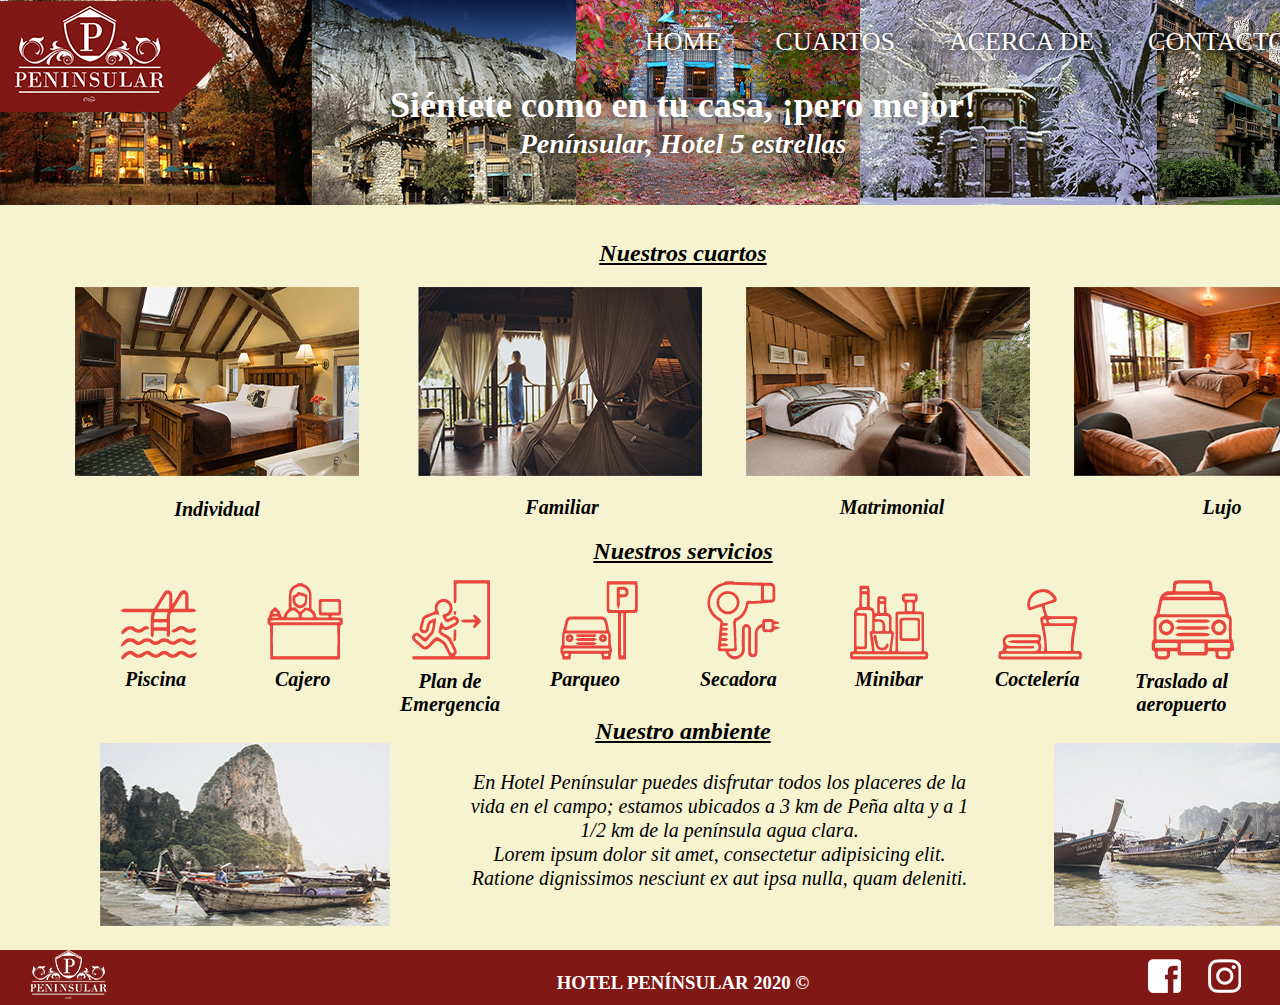
<file: index.html>
<!doctype html>
<html>
<head>
<meta charset="utf-8">
<title>Hotel-peninsular</title>
	<link rel="stylesheet" href="css/normalize.css">
	<link href="css/estilosgenerales.css" rel="stylesheet" type="text/css">
	<link rel="stylesheet" href="cuartos.html">
	<link rel="stylesheet" href="acerca de.html">
	<link rel="stylesheet" href="contacto.html">
</head>
	
<body>
<div id="wrapper">
	<header>
		<h1><figure><img src="propuesta-assets/logo.png" alt="logotipo"></figure></h1>
		<nav id="menu" role="navigation">
		<ul>
		  <li><a href="index.html">HOME</a></li>
		  <li><a href="cuartos.html">CUARTOS</a></li>
			<li><a href="acerca de.html">ACERCA DE</a></li>
			<li><a href="contacto.html">CONTACTO </a></li>
			</ul>
		</nav>
		
		<h1 id="frase">Siéntete como en tu casa, ¡pero mejor!</h1>
		<h3 id="Subtitulo">Penínsular, Hotel 5 estrellas</h3>
	  </header>
  
	<div class="seccion1">
		<h2 id="titulo1">Nuestros cuartos</h2>
		<img src="propuesta-assets/cama_individual.jpg" alt="1" id="camaind">
		<img src="propuesta-assets/cama_familiar.jpg" alt="2" id="camafam">
		<img src="propuesta-assets/cama_matrimonial.jpg" alt="3" id="cammat">
		<img src="propuesta-assets/cama_lujo.jpg" alt="4" id="camlu">
		<h3 id="ind">Individual</h3>
		<h3 id="fam">Familiar</h3>
		<h3 id="mat">Matrimonial</h3>
		<h3 id="lu">Lujo</h3>
		</div>
	  <!--/*AQUÍ INICIA SECCIÓN ÍCONOS*/-->
		<div class="seccion2">
		<h2 id="titulo2">Nuestros servicios</h2>
			<div class="images">
			<img src="propuesta-assets/1.png" alt="" id="pool">
			
			<img src="propuesta-assets/2.png" alt="" id="cajero">
			
			<img src="propuesta-assets/3.png" alt="" id="plan">
			
			<img src="propuesta-assets/4.png" alt="" id="parqueo">
			
			<img src="propuesta-assets/5.png" alt="" id="secadora">
			
			<img src="propuesta-assets/6.png" alt="" id="mini">
			
			<img src="propuesta-assets/7.png" alt="" id="cocteleria">
		
			<img src="propuesta-assets/8.png" alt="" id="traslado">
			</div>
			<div>
			<h3 id="pisc">Piscina</h3>
			<h3 id="caje">Cajero</h3>
			<h3 id="plann">Plan de <br>Emergencia</h3>
			<h3 id="parq">Parqueo</h3>
			<h3 id="sec">Secadora</h3>
			<h3 id="min">Minibar</h3>
			<h3 id="coct">Coctelería</h3>
			<h3 id="tras">Traslado al <br>aeropuerto</h3>
			</div>
  </div>	
	 <!-- /*AQUÍ TERMINA SECCIÓN ÍCONOS*/-->	
    <div class="seccion3">
	  <h2 id="titulo3">Nuestro ambiente</h2>
		  <img src="propuesta-assets/ambiente1.jpg" alt="5" id="amb1">
		  <img src="propuesta-assets/ambiente2.jpg" alt="6" id="amb2"> 
		  <p id="texto1"> En Hotel Penínsular puedes disfrutar todos los placeres de la vida en el campo; estamos ubicados a 3 km de Peña  alta y a 1 1/2 km de la península agua clara. <br>
			  Lorem ipsum dolor sit amet, consectetur adipisicing elit. Ratione dignissimos nesciunt ex aut ipsa nulla, quam deleniti.</p>
	</div>

	</div>
	<footer class="footer">
	<img src="propuesta-assets/peninsular.png" alt="" id="peninsular">
		<img src="propuesta-assets/face.png" alt="face" id="face">
		<img src="propuesta-assets/insta.png#" alt="insta" id="insta">
		
		<h3 id="nota">HOTEL PENÍNSULAR 2020 © </h3>
</footer>
</body>
</html>
</file>
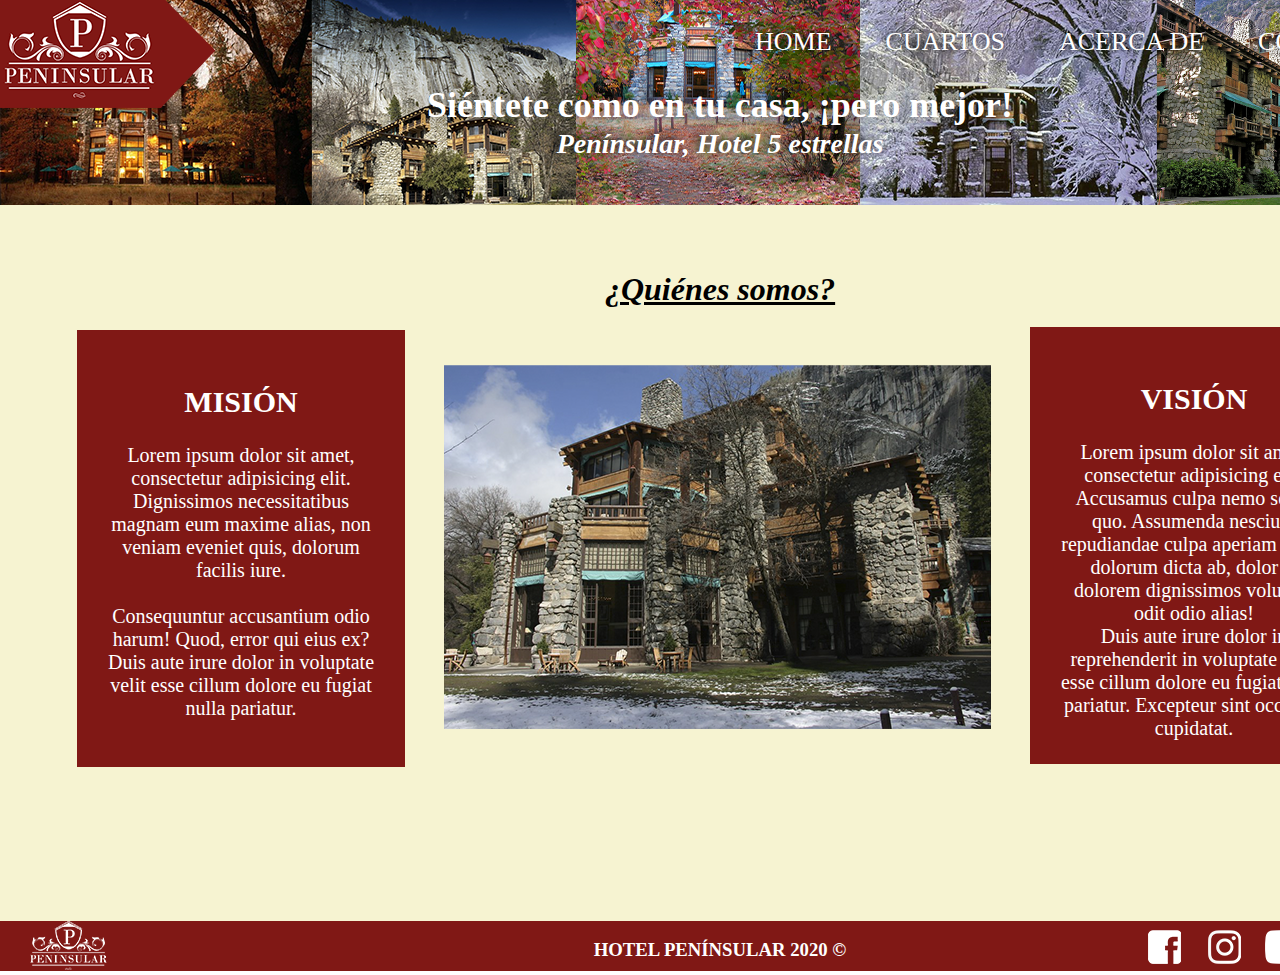
<file: acerca de.html>
<!doctype html>
<html>
<head>
<meta charset="utf-8">
<title>Hotel-peninsular</title>
	<link rel="stylesheet" href="css/normalize.css">
	<link href="css/estilosgenerales_acerca.css" rel="stylesheet" type="text/css">
	<link rel="stylesheet" href="index.html">
	<link rel="stylesheet" href="cuartos.html">
	<link rel="stylesheet" href="contacto.html">
</head>
	
<body>
<div id="wrapper">
	<header>
		<h1><figure><img src="propuesta-assets/logo.png" alt="logotipo"></figure></h1>
		<nav id="menu" role="navigation">
		<ul>
		  <li><a href="index.html">HOME</a></li>
		  <li><a href="cuartos.html">CUARTOS</a></li>
			<li><a href="acerca de.html">ACERCA DE</a></li>
			<li><a href="contacto.html">CONTACTO </a></li>
			</ul>
		</nav>
		
		<h1 id="frase">Siéntete como en tu casa, ¡pero mejor!</h1>
		<h3 id="Subtitulo">Penínsular, Hotel 5 estrellas</h3>
	  </header> <!--SIGUIENTE LINEA CONTENIDO-->
	<section>
		<article>
			<h1 id="titulo">¿Quiénes somos?</h1>
	  <div class="cuadro1">
		  <h2>MISIÓN</h2>
			<p>Lorem ipsum dolor sit amet, consectetur adipisicing elit. Dignissimos necessitatibus magnam eum maxime alias, non veniam eveniet quis, dolorum facilis iure. <br>
		<br>Consequuntur accusantium odio harum! Quod, error qui eius ex? Duis aute irure dolor in  voluptate velit esse cillum dolore eu fugiat nulla pariatur.</p>
			</div>
			<img src="propuesta-assets/hotel.png" alt="#" id="hotel">
			<div class="cuadro2">
				<h2>VISIÓN</h2>
			<p>Lorem ipsum dolor sit amet, consectetur adipisicing elit. Accusamus culpa nemo sequi quo. Assumenda nesciunt repudiandae culpa aperiam quod, dolorum dicta ab, dolor et dolorem dignissimos voluptas odit odio alias! <br>Duis aute irure dolor in reprehenderit in voluptate velit esse cillum dolore eu fugiat nulla pariatur. Excepteur sint occaecat cupidatat.
				</p>
			</div>
			</article>
	  </section>
	
	</div>
	<!--INICIA FOOTER-->
	<footer class="footer">
	<img src="propuesta-assets/peninsular.png" alt="" id="peninsular">
		<img src="propuesta-assets/face.png" alt="face" id="face">
		<img src="propuesta-assets/insta.png#" alt="insta" id="insta">
		<img src="propuesta-assets/youtube.png" alt="you" id="you">
		<h3 id="nota">HOTEL PENÍNSULAR 2020 © </h3>
	</footer>
</body>
</html>
</file>
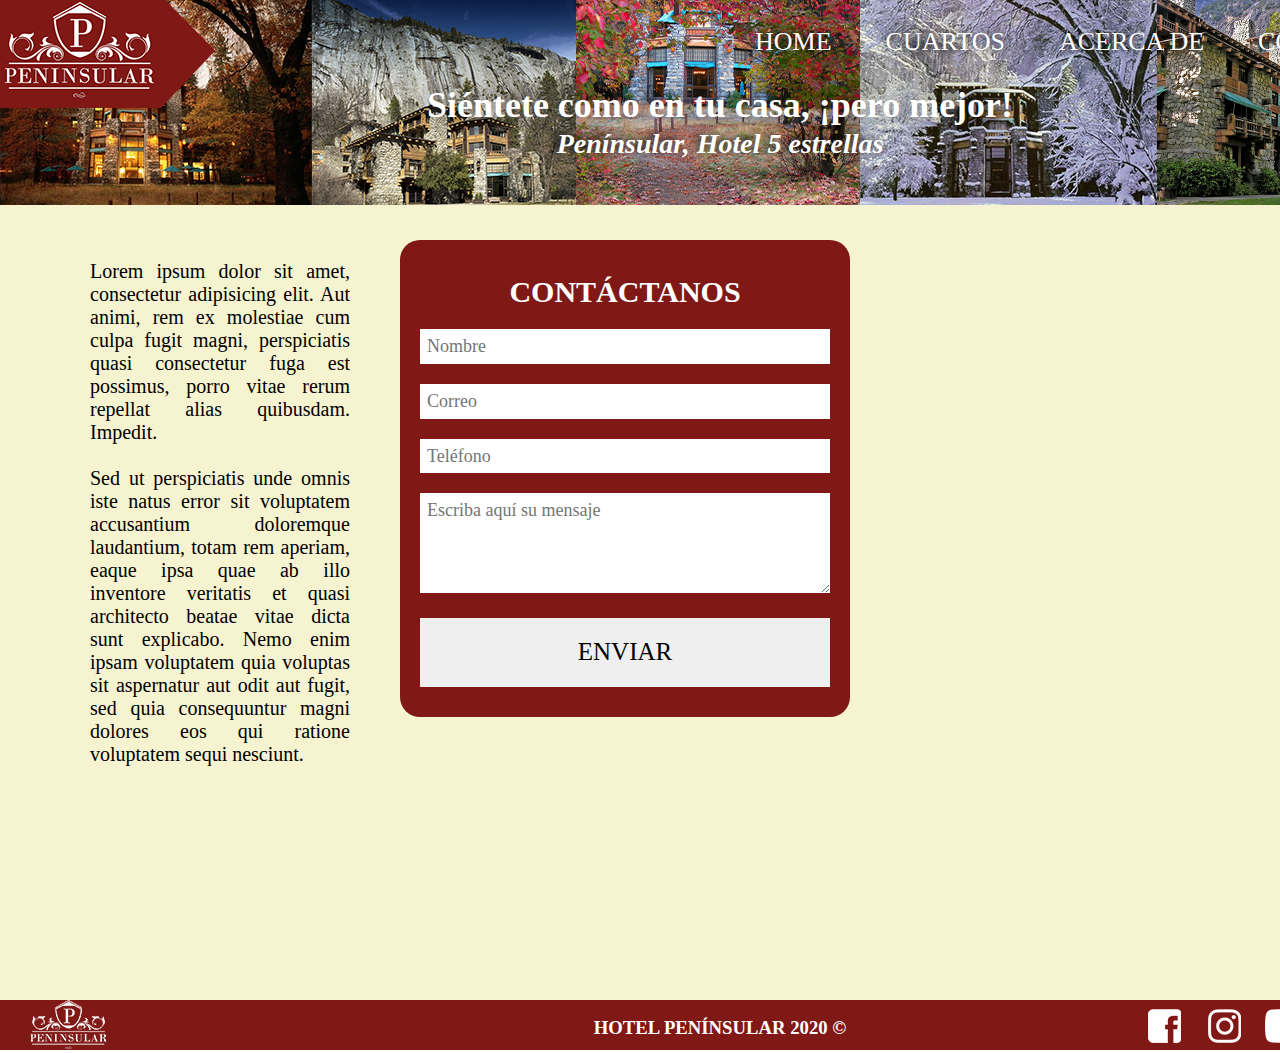
<file: contacto.html>
<!doctype html>
<html>
<head>
<meta charset="utf-8">
<title>Hotel-peninsular</title>
	<link rel="stylesheet" href="css/normalize.css">
	<link href="css/estilosgenerales_contacto.css" rel="stylesheet" type="text/css">
	<link rel="stylesheet" href="index.html">
	<link rel="stylesheet" href="cuartos.html">
	<link rel="stylesheet" href="acerca de.html">
</head>
	
<body>
<div id="wrapper">
	<header>
		<h1><figure><img src="propuesta-assets/logo.png" alt="logotipo"></figure></h1>
		<nav id="menu" role="navigation">
		<ul>
		  <li><a href="index.html">HOME</a></li>
		  <li><a href="cuartos.html">CUARTOS</a></li>
			<li><a href="acerca de.html">ACERCA DE</a></li>
			<li><a href="contacto.html">CONTACTO </a></li>
			</ul>
		</nav>
		
		<h1 id="frase">Siéntete como en tu casa, ¡pero mejor!</h1>
		<h3 id="Subtitulo">Penínsular, Hotel 5 estrellas</h3>
	  </header>
	<!--INICIO contacto-->
<form action="">
	 <h2>CONTÁCTANOS</h2>
	 <input type="text" name="Nombre" placeholder="Nombre">
     <input type="text" name="Correo" placeholder="Correo">
	 <input type="text" name="Telefono" placeholder="Teléfono">
<textarea name="mensaje" placeholder="Escriba aquí su mensaje"></textarea>
		<input type="button" value="ENVIAR" id="boton">
	</form>
	<!--FINAL contacto-->
	<p id="texto">Lorem ipsum dolor sit amet, consectetur adipisicing elit. Aut animi, rem ex molestiae cum culpa fugit magni, perspiciatis quasi consectetur fuga est possimus, porro vitae rerum repellat alias quibusdam. Impedit. <br><br>Sed ut perspiciatis unde omnis iste natus error sit voluptatem accusantium doloremque laudantium, totam rem aperiam, eaque ipsa quae ab illo inventore veritatis et quasi architecto beatae vitae dicta sunt explicabo. Nemo enim ipsam voluptatem quia voluptas sit aspernatur aut odit aut fugit, sed quia consequuntur magni dolores eos qui ratione voluptatem sequi nesciunt.</p>
</div>
	<!--INICIO FOOTER-->
	<footer class="footer">
	<img src="propuesta-assets/peninsular.png" alt="" id="peninsular">
		<img src="propuesta-assets/face.png" alt="face" id="face">
		<img src="propuesta-assets/insta.png#" alt="insta" id="insta">
		<img src="propuesta-assets/youtube.png" alt="you" id="you">
		<h3 id="nota">HOTEL PENÍNSULAR 2020 © </h3>
	</footer>
</body>
</html>
</file>
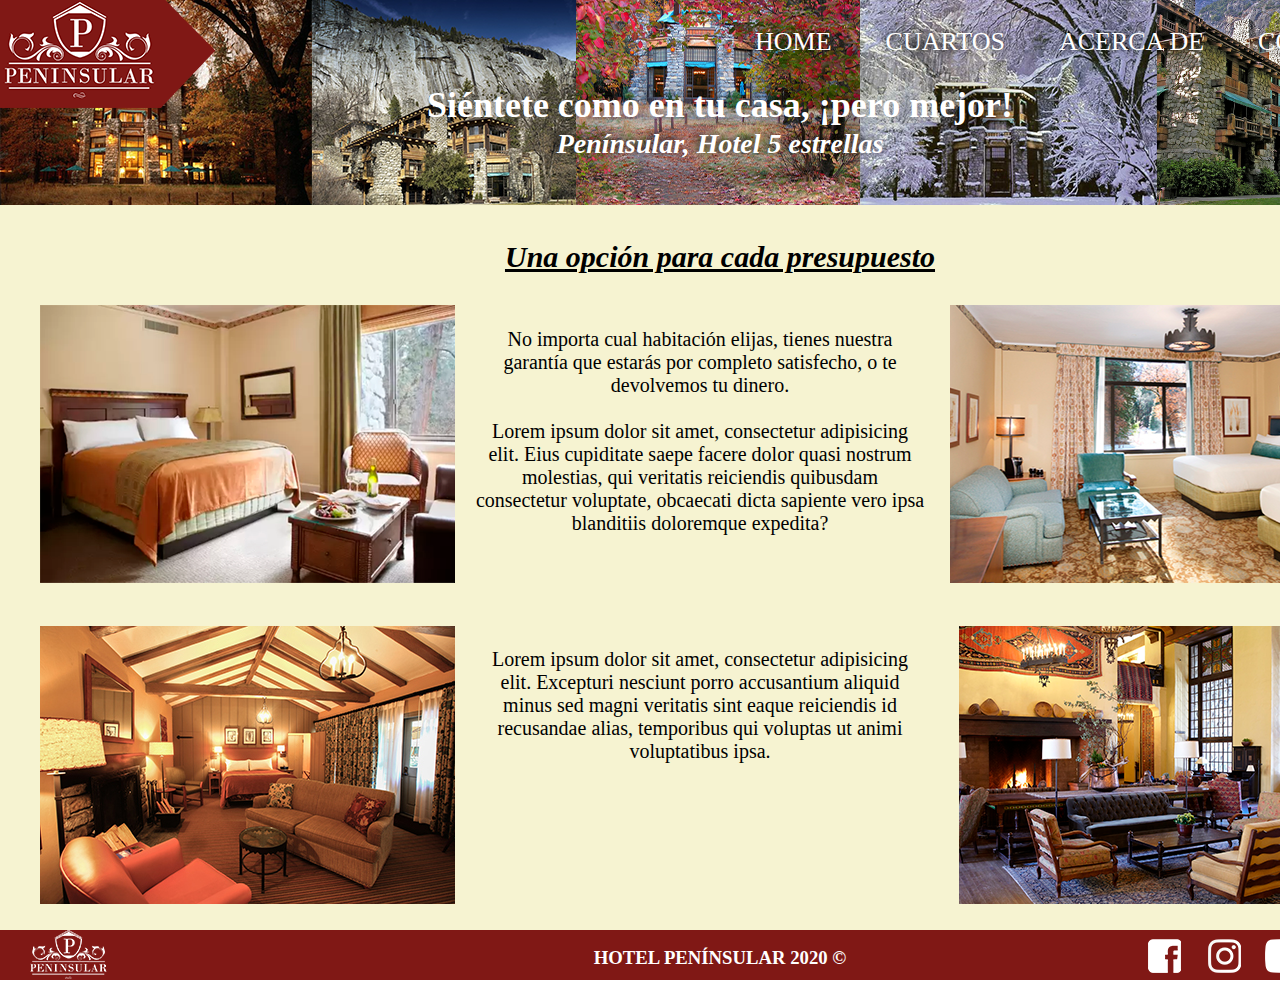
<file: cuartos.html>
<!doctype html>
<html>
<head>
<meta charset="utf-8">
<title>Hotel-peninsular</title>
	<link rel="stylesheet" href="css/normalize.css">
	<link href="css/estilosgenerales_cuartos.css" rel="stylesheet" type="text/css">
		<link rel="stylesheet" href="index.html">
	<link rel="stylesheet" href="acerca de.html">
	<link rel="stylesheet" href="contacto.html">
</head>
	
<body>
<div id="wrapper">
	<header>
		<h1><figure><img src="propuesta-assets/logo.png" alt="logotipo"></figure></h1>
		<nav id="menu" role="navigation">
		<ul>
		  <li><a href="index.html">HOME</a></li>
		  <li><a href="cuartos.html">CUARTOS</a></li>
			<li><a href="acerca de.html">ACERCA DE</a></li>
			<li><a href="contacto.html">CONTACTO </a></li>
			</ul>
		</nav>
		
		<h1 id="frase">Siéntete como en tu casa, ¡pero mejor!</h1>
		<h3 id="Subtitulo">Penínsular, Hotel 5 estrellas</h3>
	  </header>
  
	<section>
	  <article>
		<div id="cuartos">
		  <h3 id="titulo">Una opción para cada presupuesto</h3>
				<figure>
			<img src="propuesta-assets/hab1.png" alt="a" id="cuarto1">
			<img src="propuesta-assets/hab2.png" alt="b" id="cuarto2" >
			</figure>
			<p id="texto">No importa cual habitación elijas, tienes nuestra garantía que estarás por completo satisfecho, o te devolvemos tu dinero.<br> 
				<br>
				Lorem ipsum dolor sit amet, consectetur adipisicing elit. Eius cupiditate saepe facere dolor quasi nostrum molestias, qui veritatis reiciendis quibusdam consectetur voluptate, obcaecati dicta sapiente vero ipsa blanditiis doloremque expedita?</p>
	    </div>
		</article>
		<article>
		<div id="cuartos2">
			<figure>
			<img src="propuesta-assets/hab3.jpg" alt="a" id="cuarto3">
			<img src="propuesta-assets/hab4.png" alt="b" id="cuarto4" >
			</figure>
			<p id="texto2">Lorem ipsum dolor sit amet, consectetur adipisicing elit. Excepturi nesciunt porro accusantium aliquid minus sed magni veritatis sint eaque reiciendis id recusandae alias, temporibus qui voluptas ut animi voluptatibus ipsa.</p>
			</div>
		</article>
	  </section>
	
	</div><!--DIV FINAL DE WRAPPER-->
	<footer class="footer">
	<img src="propuesta-assets/peninsular.png" alt="" id="peninsular">
		<img src="propuesta-assets/face.png" alt="face" id="face">
		<img src="propuesta-assets/insta.png#" alt="insta" id="insta">
		<img src="propuesta-assets/youtube.png" alt="you" id="you">
		<h3 id="nota">HOTEL PENÍNSULAR 2020 © </h3>
	</footer>
</body>
</html>
</file>
<file: css/estilosgenerales.css>
@charset "utf-8";
#wrapper	{
	width: 1366px;
	height: 950px;
	background-color: #F6F3D1;
}
#wrapper header 	{
	background-image:url("../propuesta-assets/Banner.png");
	width: 1366px;
	height: 205px;
	top: 0px;
	position: absolute;
	
} 	
#wrapper header h1 figure img {
  position:relative;
  left: -40px;
  top: -31px;
  padding: 0px;
}
#wrapper header nav {
	width: 721px;
	height: 133px;
	position: absolute;
	top: 11px;
}
#wrapper header nav ul {
	list-style-type: none;
		position: absolute;
  left: 580px;
  top: -15px;
  width: 710px;
  height: 133px;
  z-index: 39;
}
#wrapper header nav ul li {
	display: inline-block;
	text-align:right;
	padding: 15px 25px;
}

a{
	color:white;
	text-decoration: none;
	text-shadow: 0px 0px 8px black;
	font-family:"Bodoni MT", "Calibri Light";
	font-size: 26px;
}
a:hover {
	color: #801815
}
#frase {
	text-align: center;
	color: white;
	text-decoration: none;
	text-shadow: -5px -2px 30px black;
	font-family: "Bodoni MT", "Calibri Light";
	font-size: 36px;
	font-style: normal;
	position: absolute;
	left: 0px;
	top: 61px;
	width: 1366px;
	z-index: 42;
}
#Subtitulo {
	text-align: center;
	color: white;
	text-decoration: none;
	text-shadow: -5px -2px 10px black;
	font-family: "Bodoni Bk BT", "Calibri Light";
	font-size: 28px;
	font-style: italic;
	position: absolute;
	left: 0px;
	top: 100px;
	width: 1366px;
	z-index: 42;
}
/*INICIA CONTENIDO*/

/*Empieza sección Nuestros cuartos */
.seccion1{
	top: 220px;
	position: absolute;
width: 1366px;
height: 300px;
}
.seccion1 #titulo1 {
	font-size: 24px;
	font-family: "Bodoni MT";
	color: black;
   font-style: italic;
	text-align:  center;
	position: relative;
	left: 0px;
	top: 0;
	text-decoration: underline;
	z-index:31;
}
.seccion1 #camaind {
  position: relative;
  left: 75px;
  top: 0px;
  width: 284px;
  height: 189px;
  z-index: 25;
}
.seccion1 #camafam {
  position: relative;
  left: 130px;
  top: 0px;
  width: 284px;
  height: 189px;
  z-index: 24;
}
.seccion1 #cammat {
  position: relative;
  left: 170px;
  top: 0px;
  width: 284px;
  height: 189px;
  z-index: 27;
}
.seccion1 #camlu {
  position: relative;
  left: 210px;
  top: 0px;
  width: 284px;
  height: 189px;
  z-index: 26;
}
#ind {
  font-size: 20px;
  font-family: "Bodoni MT";
  color: black;
  font-style: italic;
  line-height: 2.673;
  text-align: center;
  position: relative;
  left: 75px;
  top: -18px;
  z-index: 31;
	width: 284px;
	height: 40px;
}
#fam {
  font-size: 20px;
  font-family: "Bodoni MT";
  color: black;
  font-style: italic;
  line-height: 2.673;
  text-align: center;
  position: relative;
  left: 420px;
  top: -80px;
  z-index: 30;
	width: 284px;
	height: 40px;
}
#mat {
  font-size: 20px;
  font-family: "Bodoni MT";
  color: rgb(7, 7, 6);
  font-style: italic;
  line-height: 2.673;
  text-align: center;
  position: relative;
  left: 750px;
  top: -140px;
  z-index: 32;	
	width: 284px;
	height: 40px;
}
#lu {
 font-size: 20px;
  font-family: "Bodoni MT";
  color: rgb(7, 7, 6);
  font-style: italic;
  line-height: 2.673;
  text-align: center;
  position: relative;
  left: 1080px;
  top: -200px;
  z-index: 33;	
	width: 284px;
	height: 40px;
}
/*Empieza seccion nuestros servicios*/
.seccion2 {
width: 1366px;
height: 180px;
position: absolute;
	top: 520px;
}
.seccion2 #titulo2{
  font-size: 24px;
  font-family: "Bodoni MT";
  text-decoration: underline;
  color: black;
  font-style: italic;
  line-height: 1.782;
  text-align: center;
  position: relative;
  left: 0px;
  top: -10px;
  z-index: 21;
}
.images {
	position: absolute;
	display: inline-block;
	top: 60px;
	text-align: center;
}
.images #pool{
	padding: 0px 65px 0px 120px;
}
.images #cajero{
	padding: 0px 65px 0px 0px;
}
.images #plan{
	padding: 0px 65px 0px 0px;
}
.images #parqueo{
	padding: 0px 65px 0px 0px;
}
.images #secadora{
	padding: 0px 65px 0px 0px;
}
.images #mini{
	padding: 0px 65px 0px 0px;
}
.images #cocteleria{
	padding: 0px 65px 0px 0px;
}
.images #traslado{
	padding: 0px 65px 0px 0px;
}
.servicios {
	position: absolute;
	font-family: 'Bodoni MT', 'Bodoni Bk BT', 'Calibri Light';
	top: 130px;
    width: 1300px;
	height: 100px;	
}
#pisc{
	font-size: 20px;
  font-family: "Bodoni MT";
  font-style: italic;
  color: black;
  line-height: 2.97;
  text-align: center;
  position: absolute;
  left: 125px;
  top: 110px;
  z-index: 21;
}
#caje{
	font-size: 20px;
  font-family: "Bodoni MT";
  font-style: italic;
  color: black;
  line-height: 2.97;
  text-align: center;
  position: absolute;
  left: 275px;
  top: 110px;
  z-index: 21;
}
#plann {
  font-size: 20px;
  font-family: "Bodoni MT";
  font-style: italic;
  color: black;
  text-align: center;
  position: absolute;
  left: 400px;
  top: 130px;
  z-index: 21;
}
#parq{
	font-size: 20px;
  font-family: "Bodoni MT";
  font-style: italic;
  color: black;
  line-height: 2.97;
  text-align: center;
  position: absolute;
  left: 550px;
  top: 110px;
  z-index: 21;
}
#sec{
	font-size: 20px;
  font-family: "Bodoni MT";
  font-style: italic;
  color: black;
  line-height: 2.97;
  text-align: center;
  position: absolute;
  left: 700px;
  top: 110px;
  z-index: 21;
}
#min{
	font-size: 20px;
  font-family: "Bodoni MT";
  font-style: italic;
  color: black;
  line-height: 2.97;
  text-align: center;
  position: absolute;
  left: 855px;
  top: 110px;
  z-index: 21;
}
#coct{
	font-size: 20px;
  font-family: "Bodoni MT";
  font-style: italic;
  color: black;
  line-height: 2.97;
  text-align: center;
  position: absolute;
  left: 995px;
  top: 110px;
  z-index: 21;
}
#tras{
	font-size: 20px;
  font-family: "Bodoni MT";
  font-style: italic;
  color: black;
  text-align: center;
  position: absolute;
  left: 1135px;
  top: 130px;
  z-index: 21;
}
/*Empieza seccion nuestro ambiente*/
.seccion3 {
	width: 1366px;
	height: 100px;
	position: absolute;
	top:660px;
}
.seccion3 #titulo3 {
  font-size: 24px;
  font-family: "Bodoni MT";
  color: black;
  font-style: italic;
  text-decoration: underline;
  line-height: 1.782;
  text-align: center;
	position:relative;
left: 0px;
  top:30px;
  z-index: 16;
}
.seccion3 #amb1 {
  position: relative;
  left: 100px;
  top: 0px;
  width: 290px;
  height: 183px;
  z-index: 13;
}
.seccion3 #amb2 {
  position: relative;
  left: 760px;
  top: 0px;
  width: 273px;
  height: 183px;
  z-index: 14;
}
.seccion3 #texto1 {
  font-size: 20px;
  font-family: "Bodoni MT";
  color: black;
  font-style: italic;
  line-height: 1.2;
  text-align: center;
  position: relative;
  left: 460px;
  top: -180px;
  width: 519px;
  height: 114px;
  z-index: 17;
}
/*INICIA FOOTER*/
.footer {
	position: absolute;
	background-color: #801815;
	width: 1366px;
	height: 55px;
}
.footer #peninsular {
	position: relative;
	left: 30px;
}
.footer #face {
	position: relative;
	left: 1067px;
	top: -6px;
}
.footer #insta {
	position: relative;
	left: 1090px;
	top: -6px;
}
.footer #you {
	position: relative;
	left: 1110px;
	top: -6px;
}
.footer #nota {
position: relative;
	top: -50px;
	color: white;
	font-family: "Bodoni MT";
	text-align: center;
	height: 8px;
}
</file>
<file: css/estilosgenerales_acerca.css>
@charset "utf-8";
/* CSS Document */
#wrapper	{
	width: 1440px;
	height: 900px;
	background-color: #F6F3D1;
}
#wrapper header 	{
	background-image:url("../propuesta-assets/Banner.png");
	width: 1440px;
	height: 205px;
	top: 0px;
	position: absolute;
	
} 	
#wrapper header h1 figure img {
  position:relative;
  left: -50px;
  top: -35px;
  padding: 0px;
}
#wrapper header nav {
	width: 721px;
	height: 133px;
	position: absolute;
	top: 11px;
}
#wrapper header nav ul {
	list-style-type: none;
		position: absolute;
  left: 690px;
  top: -15px;
  width: 710px;
  height: 133px;
  z-index: 39;
}
#wrapper header nav ul li {
	display: inline-block;
	text-align:right;
	padding: 15px 25px;
}

a{
	color:white;
	text-decoration: none;
	text-shadow: 0px 0px 8px black;
	font-family:"Bodoni MT", "Calibri Light";
	font-size: 26px;
}
a:hover {
	color: #801815
}
#frase {
	text-align: center;
	color: white;
	text-decoration: none;
	text-shadow: -5px -2px 30px black;
	font-family: "Bodoni MT", "Calibri Light";
	font-size: 36px;
	font-style: normal;
	position: absolute;
	left: 0px;
	top: 61px;
	width: 1440px;
	z-index: 42;
}
#Subtitulo {
	text-align: center;
	color: white;
	text-decoration: none;
	text-shadow: -5px -2px 10px black;
	font-family: "Bodoni Bk BT", "Calibri Light";
	font-size: 28px;
	font-style: italic;
	position: absolute;
	left: 0px;
	top: 100px;
	width: 1440px;
	z-index: 42;
}
/*CONTENIDO*/
    #titulo {
		position: relative;
	text-align: center;
	font-family: "Bodoni MT", "Bodoni Bk BT", "Calibri Light";
	color: black;
	top:250px;
	text-decoration: underline;
		font-style: italic;
	
}
.cuadro1 {
	background-color: #801815;
	position: relative;
	left: 77px;
  top: 250px;
  width: 268px;
  height: 377px;
	font-family: "Bodoni MT", "Bodoni Bk BT", "Calibri Light";
	color: white;
	font-size: 20px;
	text-align: center;
	padding: 30px
}
#hotel {
	position: absolute;
  left: 444px;
  top: 365px;
}
.cuadro2 {
	background-color: #801815;
	position: relative;
	left: 1030px;
  top: -190px;
	width: 268px;
  height: 377px;
	font-family: "Bodoni MT", "Bodoni Bk BT", "Calibri Light";
	color: white;
	font-size: 20px;
	text-align: center;
	padding: 30px;
}
/*INICIA FOOTER*/
.footer {
	background-color: #801815;
	width: 1440px;
	height: 50px;
}
.footer #peninsular {
	position: relative;
	left: 30px;
}
.footer #face {
	position: relative;
	left: 1067px;
	top: -6px;
}
.footer #insta {
	position: relative;
	left: 1090px;
	top: -6px;
}
.footer #you {
	position: relative;
	left: 1110px;
	top: -6px;
}
#nota {
position: relative;
	top: -55px;
	color: white;
	font-family: "Bodoni MT";
	text-align: center;
}
</file>
<file: css/estilosgenerales_contacto.css>
@charset "utf-8";
/* CSS Document */
#wrapper	{
	width: 1440px;
	height: 1000px;
	background-color: #F6F3D1;
	margin-top: 0px;
}
#wrapper header 	{
	background-image:url("../propuesta-assets/Banner.png");
	width: 1440px;
	height: 205px;
	top: 0px;
	position: absolute;
	
} 	
#wrapper header h1 figure img {
  position:relative;
  left: -50px;
  top: -35px;
  padding: 0px;
}
#wrapper header nav {
	width: 721px;
	height: 133px;
	position: absolute;
	top: 11px;
}
#wrapper header nav ul {
	list-style-type: none;
		position: absolute;
  left: 690px;
  top: -15px;
  width: 710px;
  height: 133px;
  z-index: 39;
}
#wrapper header nav ul li {
	display: inline-block;
	text-align:right;
	padding: 15px 25px;
}

a{
	color:white;
	text-decoration: none;
	text-shadow: 0px 0px 8px black;
	font-family:"Bodoni MT", "Calibri Light";
	font-size: 26px;
}
a:hover {
	color: #801815
}
#frase {
	text-align: center;
	color: white;
	text-decoration: none;
	text-shadow: -5px -2px 30px black;
	font-family: "Bodoni MT", "Calibri Light";
	font-size: 36px;
	font-style: normal;
	position: absolute;
	left: 0px;
	top: 61px;
	width: 1440px;
	z-index: 42;
}
#Subtitulo {
	text-align: center;
	color: white;
	text-decoration: none;
	text-shadow: -5px -2px 10px black;
	font-family: "Bodoni Bk BT", "Calibri Light";
	font-size: 28px;
	font-style: italic;
	position: absolute;
	left: 0px;
	top: 100px;
	width: 1440px;
	z-index: 42;
}
/*CONTENIDO*/
form {
	position: absolute;
	left: 400px;
	top: 20px;
	width: 450px;
	margin: auto;
	background-color:#801815;
	padding: 10px 20px;
	box-sizing: border-box;
	margin-top: 220px;
	border-radius: 20px;
}
h2 {
	color: white;
	text-align: center;
	font-size: 30px;
	margin-bottom: 20px;
}
input, textarea{
	width: 100%;
	margin-bottom: 20px;
	padding: 7px;
	box-sizing: border-box;
	font-size: 18px;
	border: none;
}
textarea {
	min-height: 100px;
	max-height: 200px;
	max-width: 100%;
}
#boton {
	font-family: "Bodoni Bk BT";
	font-size: 25px;
	padding: 20px;
}
#boton:hover {
	color: #801815;
}
#texto{
	position: absolute;
	width: 260px;
	text-align: justify;
	margin-left: 90px;
	margin-top: 260px;
	font-size: 20px;
	font-family: "Bodoni Bk BT", "Calibri Light";
}
/*TERMINA CONTENIDO*/

/*INICIA FOOTER*/
.footer {
	background-color: #801815;
	width: 1440px;
	height: 50px;
}
.footer #peninsular {
	position: relative;
	left: 30px;
}
.footer #face {
	position: relative;
	left: 1067px;
	top: -6px;
}
.footer #insta {
	position: relative;
	left: 1090px;
	top: -6px;
}
.footer #you {
	position: relative;
	left: 1110px;
	top: -6px;
}
#nota {
position: relative;
	top: -55px;
	color: white;
	font-family: "Bodoni MT";
	text-align: center;
}
</file>
<file: css/estilosgenerales_cuartos.css>
@charset "utf-8";
/* CSS Document */
#wrapper	{
	width: 1440px;
	height: 900px;
	background-color: #F6F3D1;
}
#wrapper header 	{
	background-image:url("../propuesta-assets/Banner.png");
	width: 1440px;
	height: 205px;
	top: 0px;
	position: absolute;
	
} 	
#wrapper header h1 figure img {
  position:relative;
  left: -50px;
  top: -35px;
  padding: 0px;
}
#wrapper header nav {
	width: 721px;
	height: 133px;
	position: absolute;
	top: 11px;
}
#wrapper header nav ul {
	list-style-type: none;
		position: absolute;
  left: 690px;
  top: -15px;
  width: 710px;
  height: 133px;
  z-index: 39;
}
#wrapper header nav ul li {
	display: inline-block;
	text-align:right;
	padding: 15px 25px;
}

a{
	color:white;
	text-decoration: none;
	text-shadow: 0px 0px 8px black;
	font-family:"Bodoni MT", "Calibri Light";
	font-size: 26px;
}
a:hover {
	color: #801815
}
#frase {
	text-align: center;
	color: white;
	text-decoration: none;
	text-shadow: -5px -2px 30px black;
	font-family: "Bodoni MT", "Calibri Light";
	font-size: 36px;
	font-style: normal;
	position: absolute;
	left: 0px;
	top: 61px;
	width: 1440px;
	z-index: 42;
}
#Subtitulo {
	text-align: center;
	color: white;
	text-decoration: none;
	text-shadow: -5px -2px 10px black;
	font-family: "Bodoni Bk BT", "Calibri Light";
	font-size: 28px;
	font-style: italic;
	position: absolute;
	left: 0px;
	top: 100px;
	width: 1440px;
	z-index: 42;
}
/*CONTENIDO*/

#cuartos {
	top: 210px;
	text-align: center;
	position: relative;
	font-family: "Bodoni MT", "Bodoni Bk BT", "Calibri Light";
	font-size: 20px;
	height: 580px;
}
#cuartos #titulo {
	text-decoration: underline;
	font-size: 30px;
	text-align: center;
	font-style: italic;
}
#cuartos figure #cuarto1 {
	position: relative;
	 top: 0px;
	right: 245px;
}
 #cuartos figure #cuarto2 {
	 position: relative;
	 top: 0px;
	 left: 245px;
}

#cuartos #texto {
	position: relative;
	text-align: center;
	width: 450px;
	left: 475px;
	top: -280px;
}
#cuartos2{
	height: 300px;
}
#cuartos2 figure #cuarto3{
	position: relative;
}
#cuartos2 figure #cuarto4 {
	position: relative;
	text-align: left;
	top: 0px;
	left: 500px;
}
#cuartos2 #texto2 {
	font-size: 20px;
	font-family: "Bodoni MT", "Bodoni Bk BT", "Calibri Light";
	position: relative;
	text-align: center;
	width: 450px;
	left: 475px;
	top: -280px;
}

/*INICIA FOOTER*/
.footer {
	background-color: #801815;
	width: 1440px;
	height: 50px;
}
.footer #peninsular {
	position: relative;
	left: 30px;
}
.footer #face {
	position: relative;
	left: 1067px;
	top: -6px;
}
.footer #insta {
	position: relative;
	left: 1090px;
	top: -6px;
}
.footer #you {
	position: relative;
	left: 1110px;
	top: -6px;
}
#nota {
position: relative;
	top: -55px;
	color: white;
	font-family: "Bodoni MT";
	text-align: center;
}
</file>
